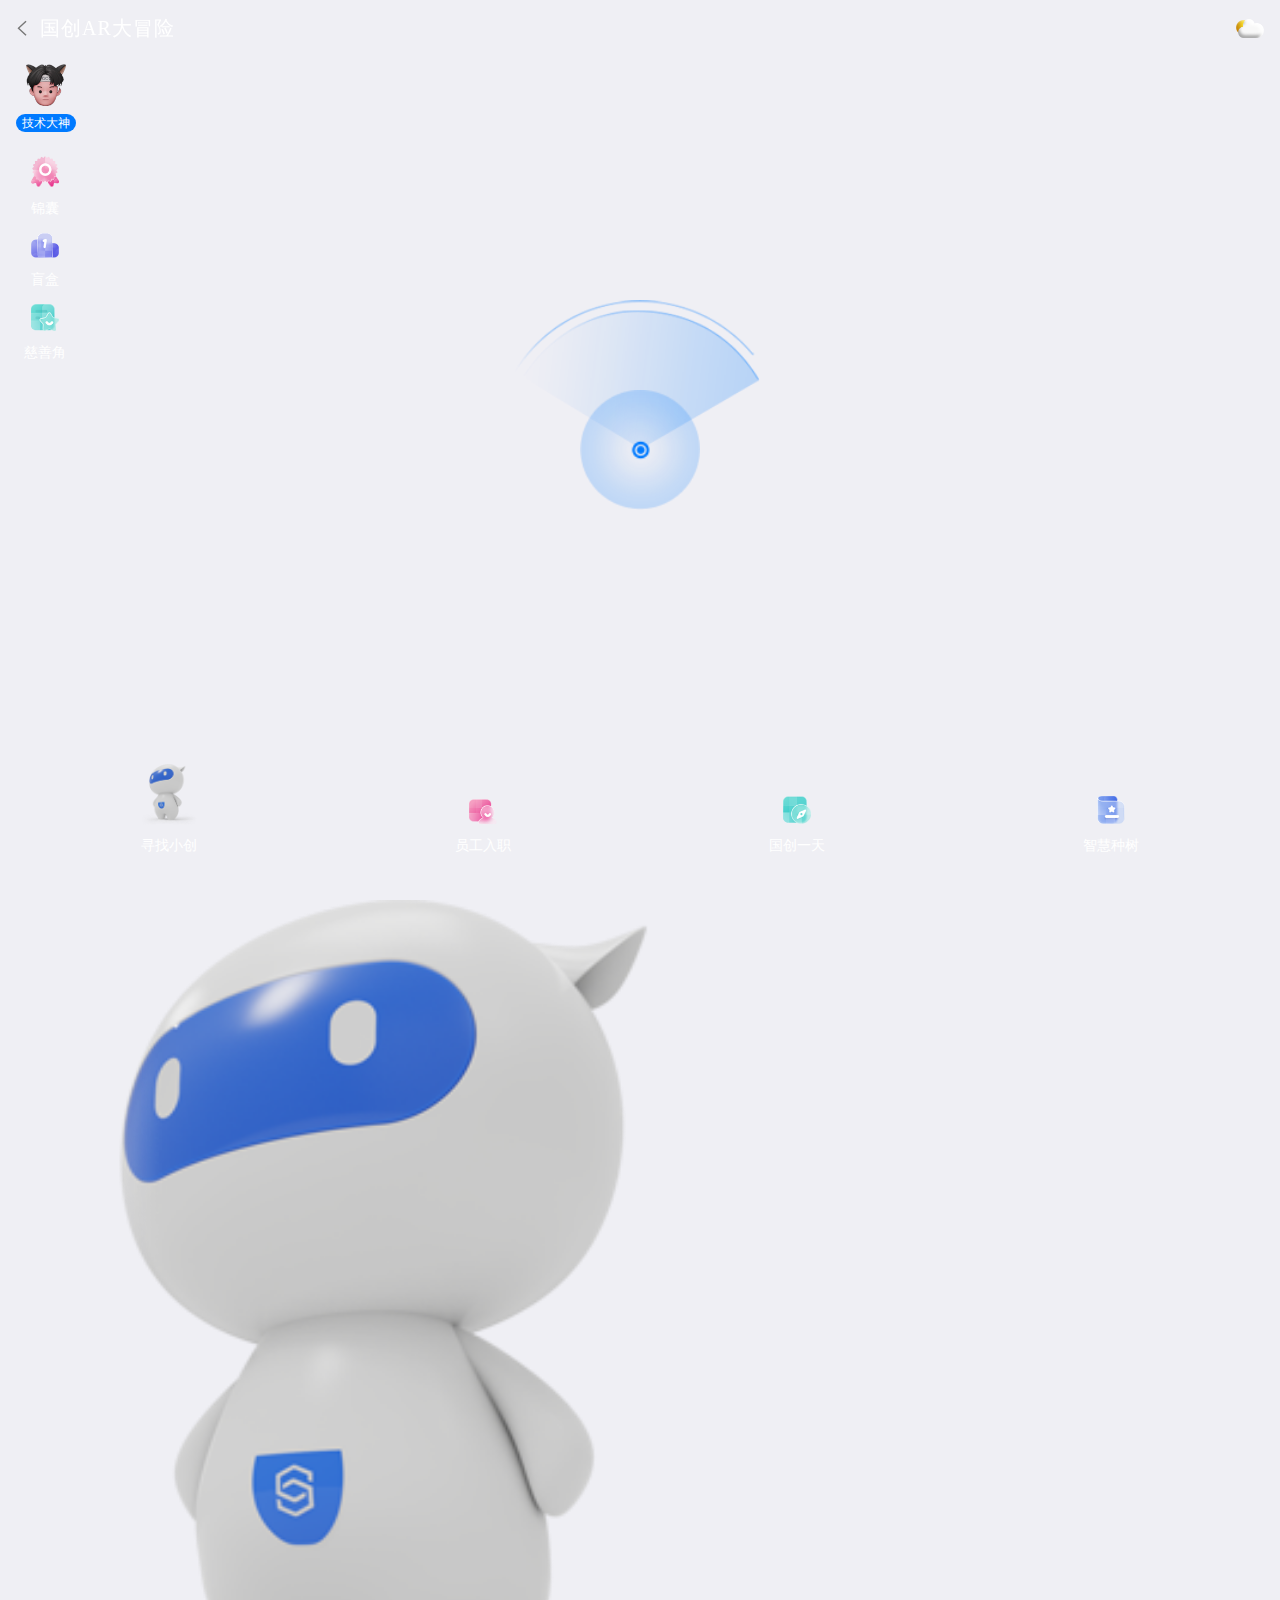
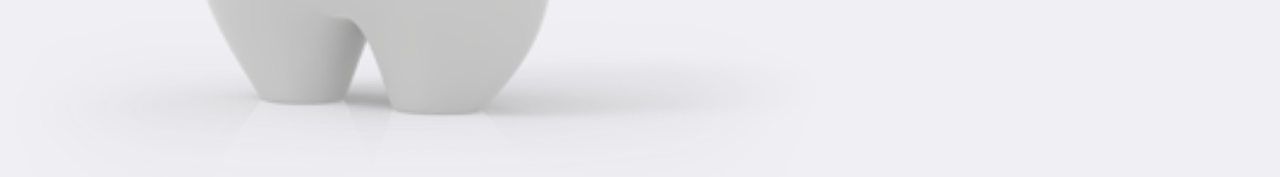
<file: views/ar.html>
<head>
    <meta charset="UTF-8">
    <meta name="viewport"
        content="width=device-width, initial-scale=1,minimun-scale=1,maximum-scale=1, user-scalable=no">
    <meta name="format-detection" content="telphone=no, email=no" />
    <title>国创AR大冒险</title>
    <link rel="stylesheet" type="text/css" href="../css/reset.css">
    <link rel="stylesheet" type="text/css" href="../plugins/GC-ui3.0.0/css/gui.css">
    <link rel="stylesheet" type="text/css" href="../plugins/mui/css/mui.min.css">
    <link rel="stylesheet" type="text/css" href="../css/common.css">
    <link rel="stylesheet" type="text/css" href="../css/ar.css">
</head>

<body>
    <div class="wrap">
        <video id="video"></video>
        <div id="container"></div>
        <header id="header" class="mui-bar mui-bar-nav">
            <a class="mui-action-back mui-icon mui-icon-arrowleft"></a>
            <h1 class="mui-title">国创AR大冒险</h1>
        </header>
        <div class="user-box">
            <div class="user-photo user-photo-show">
                <img src="../images/photo_1.png">
                <p class="user-type-1">技术大神</p>
            </div>
            <ul class="hidden">
                <li class="user-photo user-photo-sel">
                    <img src="../images/photo_1.png">
                    <p class="user-type-1">技术大神</p>
                </li>
                <li class="user-photo user-photo-sel">
                    <img src="../images/photo_2.png">
                    <p class="user-type-2">职能管家</p>
                </li>
                <li class="user-photo user-photo-sel">
                    <img src="../images/photo_3.png">
                    <p class="user-type-3">业务能手</p>
                </li>
            </ul>
        </div>
        <div class="left-menu">
            <a href="javascript:;" class="left-menu-item no-thing">
                <img src="../images/icon_5.png">
                <p>锦囊</p>
            </a>
            <a href="javascript:;" class="left-menu-item no-thing">
                <img src="../images/icon_6.png">
                <p>盲盒</p>
            </a>
            <a href="./fullScene.html" class="left-menu-item">
                <img src="../images/icon_7.png">
                <p>慈善角</p>
            </a>
        </div>
        <div class="bottom-menu">
            <a href="./ar.html" class="bottom-menu-item">
                <img src="../images/icon_1.png">
                <p>寻找小创</p>
            </a>
            <a href="javascript:;" class="bottom-menu-item no-thing">
                <img src="../images/icon_2.png">
                <p>员工入职</p>
            </a>
            <a href="./garden.html" class="bottom-menu-item">
                <img src="../images/icon_3.png">
                <p>国创一天</p>
            </a>
            <a href="javascript:;" class="bottom-menu-item no-thing">
                <img src="../images/icon_4.png">
                <p>智慧种树</p>
            </a>
        </div>
        <div class="load-line"></div>
    </div>
    <img id="xc" src="../images/xc.png">
    <script src="../plugins/jquery-1.10.2.min.js"></script>
    <script src="../plugins/GC-ui3.0.0/gui.js"></script>
    <script src="../plugins/mui/js/mui.min.js"></script>
    <script src="../plugins/html2Canvas.min.js"></script>
    <script src="../js/ar.js"></script>
    <script type="module" src="../js/option.js"></script>
    <script type="module" src="../js/ar-controls.js"></script>
    <script src="../js/index.js"></script>
    <script type="module">
        let time = 0
        setInterval(()=>{
            html2canvas(document.body, {
                allowTaint: true,
                taintTest: false,
                useCORS: true
            }).then(canvas => {
                const img = canvas.toDataURL("image/png");
                // img为截图传送给后台做AR识图判断
                if(time == 16) {
                    $('.load-line').hide()
                    window.init()
                }
            })
            time += 1
        }, 1000)
    </script>
</body>

</html>
</file>
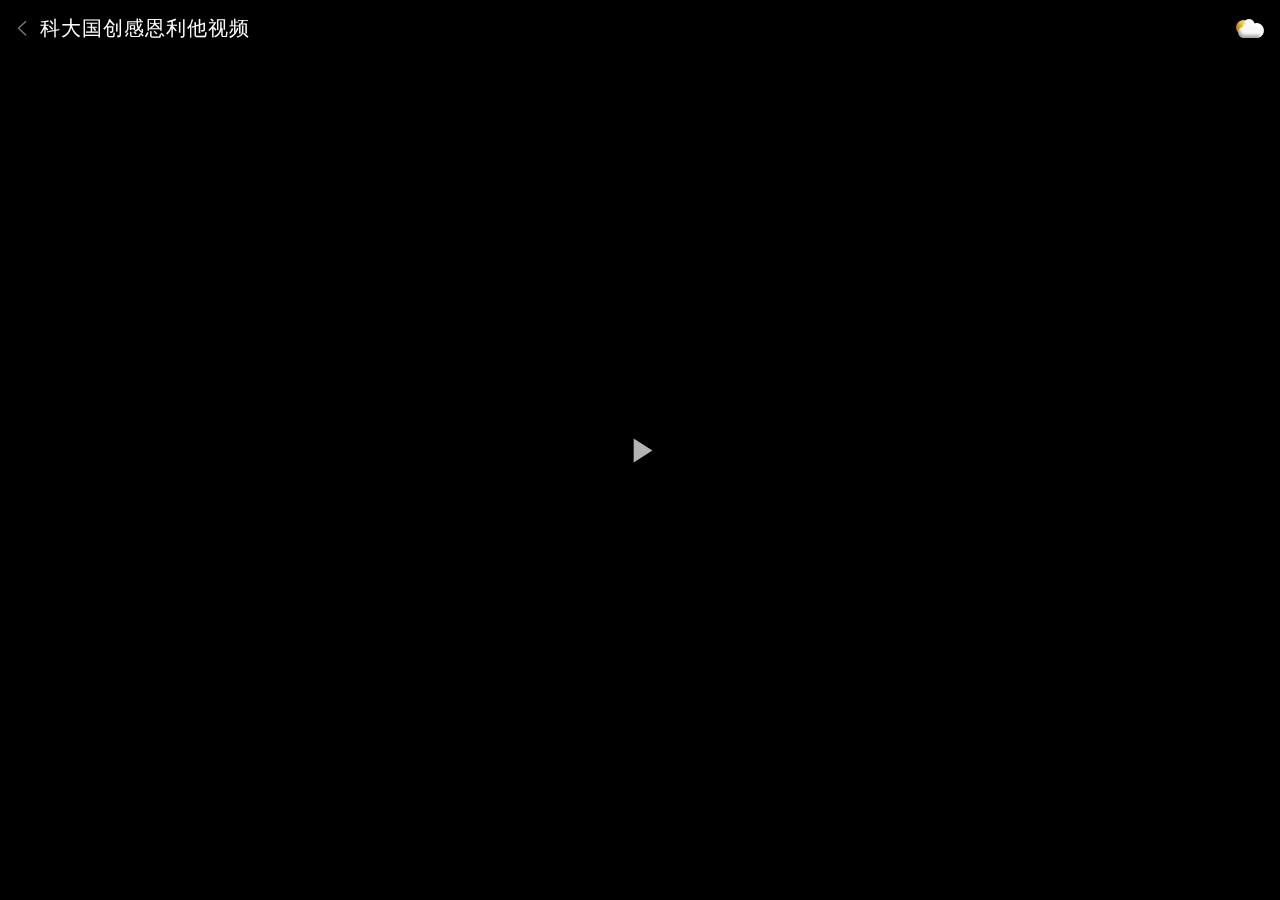
<file: views/video.html>
<head>
    <meta charset="UTF-8">
    <meta name="viewport"
        content="width=device-width, initial-scale=1,minimun-scale=1,maximum-scale=1, user-scalable=no">
    <meta name="format-detection" content="telphone=no, email=no" />
    <title>科大国创感恩利他视频</title>
    <link rel="stylesheet" type="text/css" href="../css/reset.css">
    <link rel="stylesheet" type="text/css" href="../plugins/GC-ui3.0.0/css/gui.css">
    <link rel="stylesheet" type="text/css" href="../plugins/mui/css/mui.min.css">
    <link rel="stylesheet" type="text/css" href="../css/common.css">
    <link rel="stylesheet" type="text/css" href="../css/video.css">
</head>

<body>
    <div class="wrap">
        <div id="video"></div>
        <header id="header" class="mui-bar mui-bar-nav">
            <a class="mui-action-back mui-icon mui-icon-arrowleft"></a>
            <h1 class="mui-title">科大国创感恩利他视频</h1>
        </header>
    </div>
    <script src="../plugins/jquery-1.10.2.min.js"></script>
    <script src="../plugins/GC-ui3.0.0/gui.js"></script>
    <script src="../plugins/mui/js/mui.min.js"></script>
    <script src="../plugins/h5player.js"></script>
    <script>
        let player = new Player({
            "id": "video",
            "url": "http://www.kdgcsoft.com/media/guide4.mp4",
            "playsinline": true,
            "width": window.innerWidth,
		    "height": window.innerHeight
        });
    </script>
    <script src="../js/index.js"></script>
</body>

</html>
</file>
<file: css/common.css>
html,
body {
    width: 100%;
    height: 100%;
}

@font-face {
    font-family: 'YouSheBiaoTiHei';
    src: url('../fonts/YouSheBiaoTiHei-2.ttf');
}

.wrap {
    position: relative;
    width: 100%;
    height: 100%;
    overflow: hidden;
}

#container {
    position: absolute;
    top: 0;
    left: 0;
    width: 100%;
    height: 100%;
}

.mui-bar {
    position: relative;
    height: 56px;
    background: transparent;
    box-shadow: none;
    overflow: hidden;
}

.mui-bar::after {
    content: '';
    position: absolute;
    top: 14px;
    right: 16px;
    width: 28px;
    height: 28px;
    background: url('../images/weather.png') no-repeat center center;
    background-size: 100% auto;
}

.mui-title {
    height: 56px;
    line-height: 56px;
    text-align: left;
    font-size: 20px;
    letter-spacing: 1px;
    color: #FFFFFF;
}

.mui-icon {
    top: 50%;
    color: #FFFFFF;
    line-height: 44px;
    transform: translateY(-50%);
}

.user-box {
    position: absolute;
    top: 64px;
    left: 16px;
}

.user-photo {
    text-align: center;
}

.user-photo img {
    margin-bottom: 8px;
    width: 40px;
    height: auto;
}

.user-photo p {
    padding: 0 6px;
    height: 18px;
    line-height: 18px;
    font-size: 12px;
    color: #FFFFFF;
    background: #007AFF;
    border-radius: 10px;
}

.user-box ul {
    position: absolute;
    top: -8px;
    left: 0;
    padding: 0 12px;
    width: 276px;
    background: rgba(59, 70, 91, 0.87);
    border-radius: 44px;
    overflow: hidden;
}

.user-box ul li {
    float: left;
    padding: 8px 12px 0;
}

.user-photo .user-type-2 {
    background: #F0A45E;
}

.user-photo .user-type-3 {
    background: #3f4c79;
}

.left-menu {
    position: absolute;
    top: 156px;
    left: 24px;
}

.left-menu-item {
    display: block;
    margin-bottom: 12px;
    text-align: center;
}

.left-menu-item img {
    margin-bottom: 10px;
    width: 28px;
    height: auto;
}

.left-menu-item p {
    color: #FFFFFF;
}

.bottom-menu {
    position: absolute;
    left: 12px;
    right: 12px;
    bottom: 32px;
}

.bottom-menu-item {
    float: left;
    position: relative;
    width: 25%;
    text-align: center;
}

.bottom-menu-item img {
    position: absolute;
    top: -10px;
    left: 50%;
    transform: translate(-50%, -100%);
    width: 28px;
    height: auto;
}

.bottom-menu-item:first-child img {
    width: 56px;
}

.bottom-menu-item p {
    color: #FFFFFF;
}

.loader-box {
    position: fixed;
    top: 0;
    left: 0;
    width: 100%;
    height: 100%;
    background: #000000;
    z-index: 99;
}

.loader {
    position: absolute;
    top: 50%;
    left: 50%;
    transform: translate(-50%, -50%);
    width: 176px;
    height: 80px;
}

.loader::before {
    content: "";
    position: absolute;
    left: 60px;
    bottom: 18px;
    width: 36px;
    height: 36px;
    background: url('../images/gear.png') no-repeat;
    background-size: 100% 100%;
    -webkit-animation: rotationBack 3s linear infinite;
    animation: rotationBack 3s linear infinite;
}

.loader::after {
    content: "";
    position: absolute;
    left: 94px;
    bottom: 15px;
    width: 24px;
    height: 24px;
    background: url('../images/gear.png') no-repeat;
    background-size: 100% 100%;
    animation: rotationBack 4s linear infinite reverse;
}

@keyframes rotationBack {
    0% {
        transform: rotate(0deg);
    }

    100% {
        transform: rotate(-360deg);
    }
}

.mui-toast-message {
    width: 50%;
    color: #FFFFFF;
    background: rgba(0, 0, 0, 0.64);
}

.hidden {
    display: none;
}
</file>
<file: css/ar.css>
.wrap video {
    position: absolute;
    width: auto;
    height: 100%;
    border: none;
    object-fit: cover;
}

.load-line {
    position: absolute;
    top: 50%;
    left: 50%;
    transform: translate(-50%, -50%);
    width: 300px;
    height: 300px;
    background: url('../images/circle.png') no-repeat center center;
    background-size: 40% 40%;
    pointer-events: none;
}

.load-line::before {
    content: '';
    position: absolute;
    top: 0;
    left: 0;
    width: 100%;
    height: 100%;
    background: url('../images/rotate.png') no-repeat top left 44%;
    background-size: 82% auto;
    animation: rotate 1s infinite;
}

@keyframes rotate {
    from {
        transform: rotateZ(0);
    }

    to {
        transform: rotateZ(360deg);
    }

}

#xc {
    width: 64%;
    height: auto;
}
</file>
<file: css/video.css>
html,
body {
    overflow: hidden;
}

#video {
    position: absolute;
    top: 0;
    left: 0;
}
</file>
<file: plugins/GC-ui3.0.0/css/gui.css>
/**
 @Author：UED
 @Version：GC-ui 3.0.0
 @Description：Web前端组件库
 @Site：http://60.174.249.206:11080
 */
@charset "UTF-8";
@import url(./styles/animate.css);
@import url(./layui.css);
@import url(../font/guifonts/iconfont.css);
@import url(./base/gui_reset.css);
@import url(./base/color.css);
@import url(./base/size.css);
</file>
